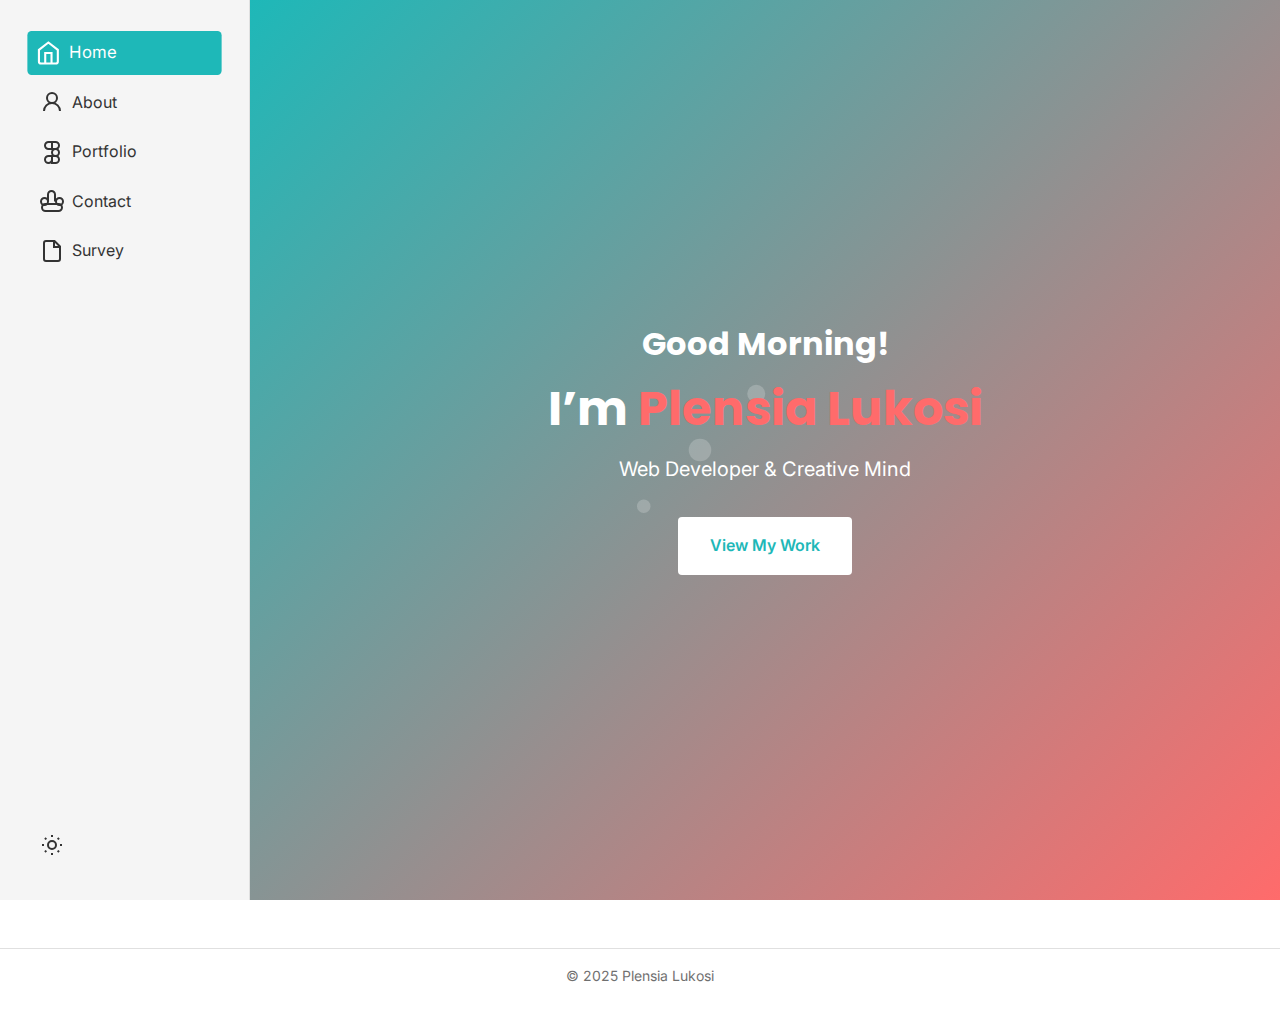
<file: index.html>
<!DOCTYPE html>
<html lang="en">
<head>
    <meta charset="UTF-8">
    <meta name="viewport" content="width=device-width, initial-scale=1.0">
    <meta name="description" content="Portfolio website for Plensia Lukosi, Web Developer & Creative Mind">
    <meta name="keywords" content="web developer, portfolio, Plensia Lukosi, frontend, backend">
    <meta name="author" content="Plensia Lukosi">
    <meta name="robots" content="index, follow">
    <meta property="og:title" content="Plensia Lukosi | Web Developer">
    <meta property="og:description" content="Portfolio website for Plensia Lukosi, Web Developer & Creative Mind">
    <meta property="og:image" content="images/og-image.jpg">
    <meta property="og:url" content="https://www.plensialukosi.com">
    <meta property="og:type" content="website">
    <title>Plensia Lukosi | Web Developer</title>
    <link rel="stylesheet" href="css_/style.css">
    <link rel="stylesheet" href="css_/print.css" media="print">
    <link rel="preconnect" href="https://fonts.googleapis.com">
    <link rel="preconnect" href="https://fonts.gstatic.com" crossorigin>
    <link href="https://fonts.googleapis.com/css2?family=Inter:wght@400;500;600&family=Poppins:wght@500;700&display=swap" rel="stylesheet">
    <link rel="icon" href="images/favicon.ico" type="image/x-icon">
</head>
<body>
    <nav class="vertical-nav">
        <ul>
            <li><a href="index.html" class="active" aria-label="Home"><svg class="icon" viewBox="0 0 24 24"><path d="m3 9 9-7 9 7v11a2 2 0 0 1-2 2H5a2 2 0 0 1-2-2z"></path><polyline points="9 22 9 12 15 12 15 22"></polyline></svg><span>Home</span></a></li>
            <li><a href="about.html" aria-label="About Me"><svg class="icon" viewBox="0 0 24 24"><circle cx="12" cy="8" r="5"></circle><path d="M20 21a8 8 0 1 0-16 0"></path></svg><span>About</span></a></li>
            <li><a href="portfolio.html" aria-label="Portfolio"><svg class="icon" viewBox="0 0 24 24"><path d="M5 5.5A3.5 3.5 0 0 1 8.5 2H12v7H8.5A3.5 3.5 0 0 1 5 5.5z"></path><path d="M12 2h3.5a3.5 3.5 0 1 1 0 7H12V2z"></path><path d="M12 12.5a3.5 3.5 0 1 1 7 0 3.5 3.5 0 1 1-7 0z"></path><path d="M5 19.5A3.5 3.5 0 0 1 8.5 16H12v3.5a3.5 3.5 0 1 1-7 0z"></path><path d="M12 16h3.5a3.5 3.5 0 1 1 0 7H12v-7z"></path></svg><span>Portfolio</span></a></li>
            <li><a href="contact.html" aria-label="Contact"><svg class="icon" viewBox="0 0 24 24"><path d="M22 17.5a3.5 3.5 0 0 1-3.5 3.5h-13a3.5 3.5 0 0 1 0-7h13a3.5 3.5 0 0 1 3.5 3.5Z"></path><path d="M15 11.5v-7a3.5 3.5 0 0 0-7 0v7"></path><path d="M8 11.5a3.5 3.5 0 0 1-7 0 3.5 3.5 0 0 1 7 0Z"></path><path d="M23 11.5a3.5 3.5 0 0 1-7 0 3.5 3.5 0 0 1 7 0Z"></path></svg><span>Contact</span></a></li>
            <li><a href="survey.html" aria-label="Survey"><svg class="icon" viewBox="0 0 24 24"><path d="M14.5 2H6a2 2 0 0 0-2 2v16a2 2 0 0 0 2 2h12a2 2 0 0 0 2-2V7.5L14.5 2z"></path><path d="M14 2v6h6"></path></svg><span>Survey</span></a></li>
        </ul>
        <div class="theme-toggle">
            <button id="theme-toggle-btn" aria-label="Toggle dark/light theme">
                <svg class="icon sun" viewBox="0 0 24 24"><circle cx="12" cy="12" r="4"></circle><path d="M12 2v2"></path><path d="M12 20v2"></path><path d="m4.93 4.93 1.41 1.41"></path><path d="m17.66 17.66 1.41 1.41"></path><path d="M2 12h2"></path><path d="M20 12h2"></path><path d="m6.34 17.66-1.41 1.41"></path><path d="m19.07 4.93-1.41 1.41"></path></svg>
                <svg class="icon moon" viewBox="0 0 24 24"><path d="M12 3a6 6 0 0 0 9 9 9 9 0 1 1-9-9Z"></path></svg>
            </button>
        </div>
    </nav>
    <main class="home-page animate-bounce">
        <div class="hero-container">
            <h2 id="greeting" aria-live="polite">Hello</h2>
            <h1>I’m <span class="accent">Plensia Lukosi</span></h1>
            <p class="subtitle">Web Developer & Creative Mind</p>
            <a href="portfolio.html" class="cta-button pulse">View My Work</a>
        </div>
        <div class="particles"></div>
    </main>
    <footer>
        <p>© 2025 Plensia Lukosi</p>
    </footer>
    <script src="js/main.js"></script>
</body>
</html>
</file>
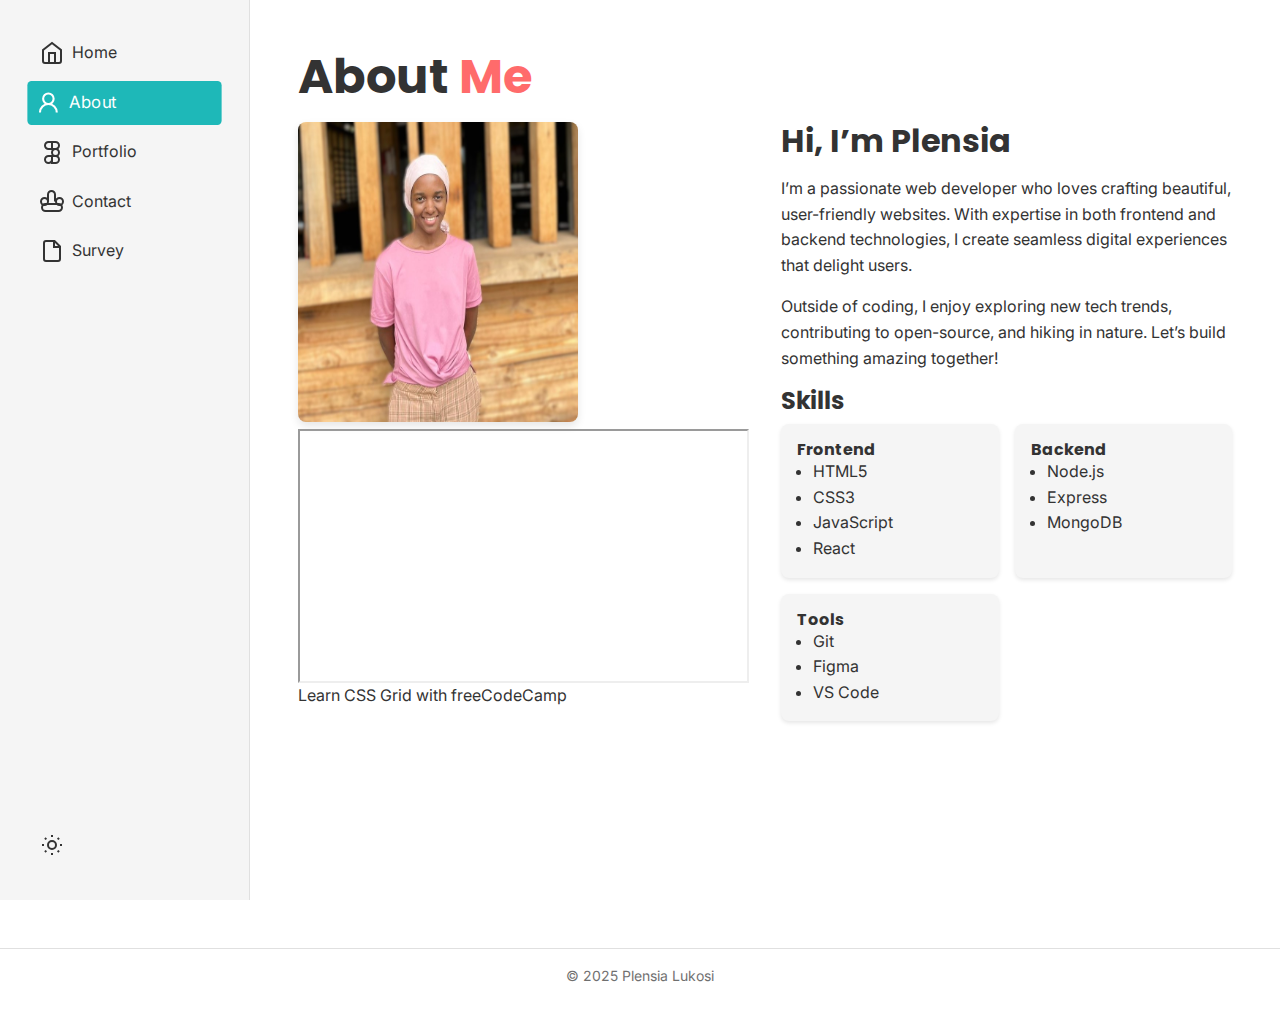
<file: about.html>
<!DOCTYPE html>
<html lang="en">
  <head>
    <meta charset="UTF-8" />
    <meta name="viewport" content="width=device-width, initial-scale=1.0" />
    <meta
      name="description"
      content="About Plensia Lukosi - Web Developer & Creative Mind"
    />
    <meta name="keywords" content="web developer, about, skills, experience" />
    <meta name="author" content="Plensia Lukosi" />
    <title>About Me | Plensia Lukosi</title>
    <link rel="stylesheet" href="css_/style.css" />
    <link rel="stylesheet" href="css_/print.css" media="print" />
    <link rel="preconnect" href="https://fonts.googleapis.com" />
    <link rel="preconnect" href="https://fonts.gstatic.com" crossorigin />
    <link
      href="https://fonts.googleapis.com/css2?family=Inter:wght@400;500;600&family=Poppins:wght@500;700&display=swap"
      rel="stylesheet"
    />
    <link rel="icon" href="images/favicon.ico" type="image/x-icon" />
  </head>
  <body>
    <nav class="vertical-nav">
      <ul>
        <li>
          <a href="index.html" aria-label="Home"
            ><svg class="icon" viewBox="0 0 24 24">
              <path d="m3 9 9-7 9 7v11a2 2 0 0 1-2 2H5a2 2 0 0 1-2-2z"></path>
              <polyline points="9 22 9 12 15 12 15 22"></polyline></svg
            ><span>Home</span></a
          >
        </li>
        <li>
          <a href="about.html" class="active" aria-label="About Me"
            ><svg class="icon" viewBox="0 0 24 24">
              <circle cx="12" cy="8" r="5"></circle>
              <path d="M20 21a8 8 0 1 0-16 0"></path></svg
            ><span>About</span></a
          >
        </li>
        <li>
          <a href="portfolio.html" aria-label="Portfolio"
            ><svg class="icon" viewBox="0 0 24 24">
              <path
                d="M5 5.5A3.5 3.5 0 0 1 8.5 2H12v7H8.5A3.5 3.5 0 0 1 5 5.5z"
              ></path>
              <path d="M12 2h3.5a3.5 3.5 0 1 1 0 7H12V2z"></path>
              <path d="M12 12.5a3.5 3.5 0 1 1 7 0 3.5 3.5 0 1 1-7 0z"></path>
              <path
                d="M5 19.5A3.5 3.5 0 0 1 8.5 16H12v3.5a3.5 3.5 0 1 1-7 0z"
              ></path>
              <path d="M12 16h3.5a3.5 3.5 0 1 1 0 7H12v-7z"></path></svg
            ><span>Portfolio</span></a
          >
        </li>
        <li>
          <a href="contact.html" aria-label="Contact"
            ><svg class="icon" viewBox="0 0 24 24">
              <path
                d="M22 17.5a3.5 3.5 0 0 1-3.5 3.5h-13a3.5 3.5 0 0 1 0-7h13a3.5 3.5 0 0 1 3.5 3.5Z"
              ></path>
              <path d="M15 11.5v-7a3.5 3.5 0 0 0-7 0v7"></path>
              <path d="M8 11.5a3.5 3.5 0 0 1-7 0 3.5 3.5 0 0 1 7 0Z"></path>
              <path
                d="M23 11.5a3.5 3.5 0 0 1-7 0 3.5 3.5 0 0 1 7 0Z"
              ></path></svg
            ><span>Contact</span></a
          >
        </li>
        <li>
          <a href="survey.html" aria-label="Survey"
            ><svg class="icon" viewBox="0 0 24 24">
              <path
                d="M14.5 2H6a2 2 0 0 0-2 2v16a2 2 0 0 0 2 2h12a2 2 0 0 0 2-2V7.5L14.5 2z"
              ></path>
              <path d="M14 2v6h6"></path></svg
            ><span>Survey</span></a
          >
        </li>
      </ul>
      <div class="theme-toggle">
        <button id="theme-toggle-btn" aria-label="Toggle dark/light theme">
          <svg class="icon sun" viewBox="0 0 24 24">
            <circle cx="12" cy="12" r="4"></circle>
            <path d="M12 2v2"></path>
            <path d="M12 20v2"></path>
            <path d="m4.93 4.93 1.41 1.41"></path>
            <path d="m17.66 17.66 1.41 1.41"></path>
            <path d="M2 12h2"></path>
            <path d="M20 12h2"></path>
            <path d="m6.34 17.66-1.41 1.41"></path>
            <path d="m19.07 4.93-1.41 1.41"></path>
          </svg>
          <svg class="icon moon" viewBox="0 0 24 24">
            <path d="M12 3a6 6 0 0 0 9 9 9 9 0 1 1-9-9Z"></path>
          </svg>
        </button>
      </div>
    </nav>
    <main class="about-page animate-bounce">
      <header>
        <h1>About <span class="accent">Me</span></h1>
      </header>
      <div class="about-content">
        <section class="about-image">
          <img
            src="images/me.jpg"
            alt="Plensia Lukosi smiling"
            width="280"
            height="300"
          />
          <figure>
            <div class="video-container">
              <iframe
                src="https://www.youtube.com/embed/yfoY53QXEnI"
                title="CSS Grid Tutorial by freeCodeCamp"
                allowfullscreen
                loading="lazy"
              ></iframe>
            </div>
            <figcaption>Learn CSS Grid with freeCodeCamp</figcaption>
          </figure>
        </section>
        <section class="about-text">
          <h2>Hi, I’m Plensia</h2>
          <p>
            I’m a passionate web developer who loves crafting beautiful,
            user-friendly websites. With expertise in both frontend and backend
            technologies, I create seamless digital experiences that delight
            users.
          </p>
          <p>
            Outside of coding, I enjoy exploring new tech trends, contributing
            to open-source, and hiking in nature. Let’s build something amazing
            together!
          </p>
          <h3>Skills</h3>
          <div class="skills-grid">
            <article class="skill-card">
              <h4>Frontend</h4>
              <ul>
                <li>HTML5</li>
                <li>CSS3</li>
                <li>JavaScript</li>
                <li>React</li>
              </ul>
            </article>
            <article class="skill-card">
              <h4>Backend</h4>
              <ul>
                <li>Node.js</li>
                <li>Express</li>
                <li>MongoDB</li>
              </ul>
            </article>
            <article class="skill-card">
              <h4>Tools</h4>
              <ul>
                <li>Git</li>
                <li>Figma</li>
                <li>VS Code</li>
              </ul>
            </article>
          </div>
        </section>
      </div>
    </main>
    <footer>
      <p>© 2025 Plensia Lukosi</p>
    </footer>
    <script src="js/main.js"></script>
  </body>
</html>
</file>
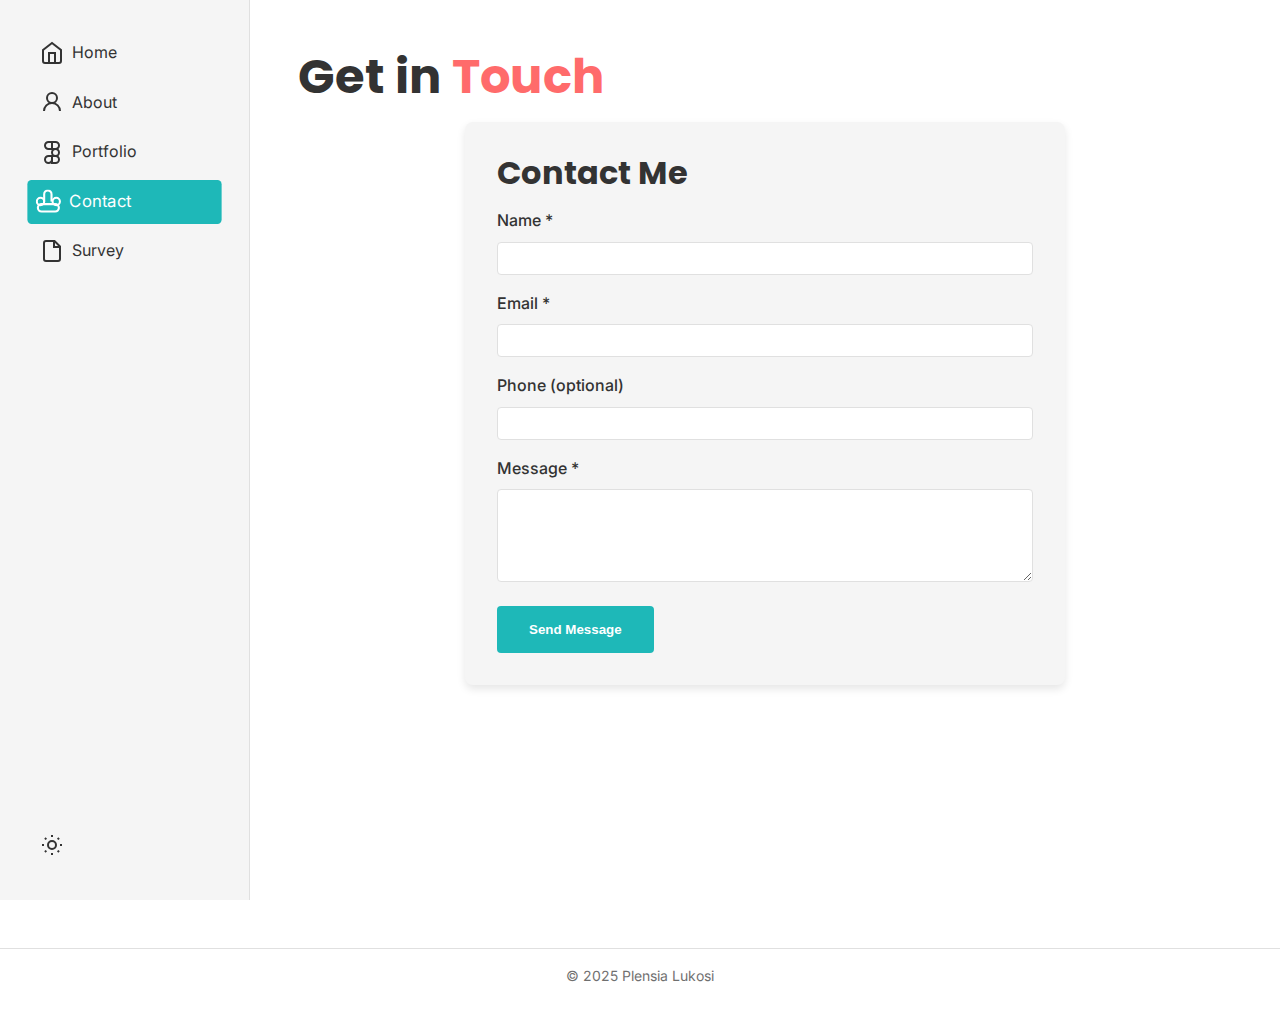
<file: contact.html>
<!DOCTYPE html>
<html lang="en">
<head>
    <meta charset="UTF-8">
    <meta name="viewport" content="width=device-width, initial-scale=1.0">
    <meta name="description" content="Contact Plensia Lukosi - Web Developer">
    <meta name="keywords" content="contact, web developer, hire">
    <meta name="author" content="Plensia Lukosi">
    <title>Contact | Plensia Lukosi</title>
    <link rel="stylesheet" href="css_/style.css">
    <link rel="stylesheet" href="css_/print.css" media="print">
    <link rel="preconnect" href="https://fonts.googleapis.com">
    <link rel="preconnect" href="https://fonts.gstatic.com" crossorigin>
    <link href="https://fonts.googleapis.com/css2?family=Inter:wght@400;500;600&family=Poppins:wght@500;700&display=swap" rel="stylesheet">
    <link rel="icon" href="images/favicon.ico" type="image/x-icon">
</head>
<body>
    <nav class="vertical-nav">
        <ul>
            <li><a href="index.html" aria-label="Home"><svg class="icon" viewBox="0 0 24 24"><path d="m3 9 9-7 9 7v11a2 2 0 0 1-2 2H5a2 2 0 0 1-2-2z"></path><polyline points="9 22 9 12 15 12 15 22"></polyline></svg><span>Home</span></a></li>
            <li><a href="about.html" aria-label="About Me"><svg class="icon" viewBox="0 0 24 24"><circle cx="12" cy="8" r="5"></circle><path d="M20 21a8 8 0 1 0-16 0"></path></svg><span>About</span></a></li>
            <li><a href="portfolio.html" aria-label="Portfolio"><svg class="icon" viewBox="0 0 24 24"><path d="M5 5.5A3.5 3.5 0 0 1 8.5 2H12v7H8.5A3.5 3.5 0 0 1 5 5.5z"></path><path d="M12 2h3.5a3.5 3.5 0 1 1 0 7H12V2z"></path><path d="M12 12.5a3.5 3.5 0 1 1 7 0 3.5 3.5 0 1 1-7 0z"></path><path d="M5 19.5A3.5 3.5 0 0 1 8.5 16H12v3.5a3.5 3.5 0 1 1-7 0z"></path><path d="M12 16h3.5a3.5 3.5 0 1 1 0 7H12v-7z"></path></svg><span>Portfolio</span></a></li>
            <li><a href="contact.html" class="active" aria-label="Contact"><svg class="icon" viewBox="0 0 24 24"><path d="M22 17.5a3.5 3.5 0 0 1-3.5 3.5h-13a3.5 3.5 0 0 1 0-7h13a3.5 3.5 0 0 1 3.5 3.5Z"></path><path d="M15 11.5v-7a3.5 3.5 0 0 0-7 0v7"></path><path d="M8 11.5a3.5 3.5 0 0 1-7 0 3.5 3.5 0 0 1 7 0Z"></path><path d="M23 11.5a3.5 3.5 0 0 1-7 0 3.5 3.5 0 0 1 7 0Z"></path></svg><span>Contact</span></a></li>
            <li><a href="survey.html" aria-label="Survey"><svg class="icon" viewBox="0 0 24 24"><path d="M14.5 2H6a2 2 0 0 0-2 2v16a2 2 0 0 0 2 2h12a2 2 0 0 0 2-2V7.5L14.5 2z"></path><path d="M14 2v6h6"></path></svg><span>Survey</span></a></li>
        </ul>
        <div class="theme-toggle">
            <button id="theme-toggle-btn" aria-label="Toggle dark/light theme">
                <svg class="icon sun" viewBox="0 0 24 24"><circle cx="12" cy="12" r="4"></circle><path d="M12 2v2"></path><path d="M12 20v2"></path><path d="m4.93 4.93 1.41 1.41"></path><path d="m17.66 17.66 1.41 1.41"></path><path d="M2 12h2"></path><path d="M20 12h2"></path><path d="m6.34 17.66-1.41 1.41"></path><path d="m19.07 4.93-1.41 1.41"></path></svg>
                <svg class="icon moon" viewBox="0 0 24 24"><path d="M12 3a6 6 0 0 0 9 9 9 9 0 1 1-9-9Z"></path></svg>
            </button>
        </div>
    </nav>
    <main class="contact-page animate-bounce">
        <header>
            <h1>Get in <span class="accent">Touch</span></h1>
        </header>
        <section class="contact-form">
            <div class="form-card">
                <h2>Contact Me</h2>
                <div id="form-success" class="alert success hidden">
                    <svg viewBox="0 0 24 24"><path d="M22 11.08V12a10 10 0 1 1-5.93-9.14"></path><polyline points="22 4 12 14.01 9 11.01"></polyline></svg>
                    <p>Message sent! I’ll reply soon.</p>
                </div>
                <form id="contact-form" novalidate>
                    <div class="form-group">
                        <label for="name">Name <span class="required">*</span></label>
                        <input type="text" id="name" name="name" required aria-describedby="name-error">
                        <span class="error-message" id="name-error"></span>
                    </div>
                    <div class="form-group">
                        <label for="email">Email <span class="required">*</span></label>
                        <input type="email" id="email" name="email" required aria-describedby="email-error">
                        <span class="error-message" id="email-error"></span>
                    </div>
                    <div class="form-group">
                        <label for="phone">Phone (optional)</label>
                        <input type="tel" id="phone" name="phone" aria-describedby="phone-error">
                        <span class="error-message" id="phone-error"></span>
                    </div>
                    <div class="form-group">
                        <label for="message">Message <span class="required">*</span></label>
                        <textarea id="message" name="message" rows="5" required aria-describedby="message-error"></textarea>
                        <span class="error-message" id="message-error"></span>
                    </div>
                    <button type="submit" class="submit-button pulse">Send Message</button>
                </form>
            </div>
        </section>
    </main>
    <footer>
        <p>© 2025 Plensia Lukosi</p>
    </footer>
    <script src="js/main.js"></script>
    <script src="js/form-validation.js"></script>
</body>
</html>
</file>
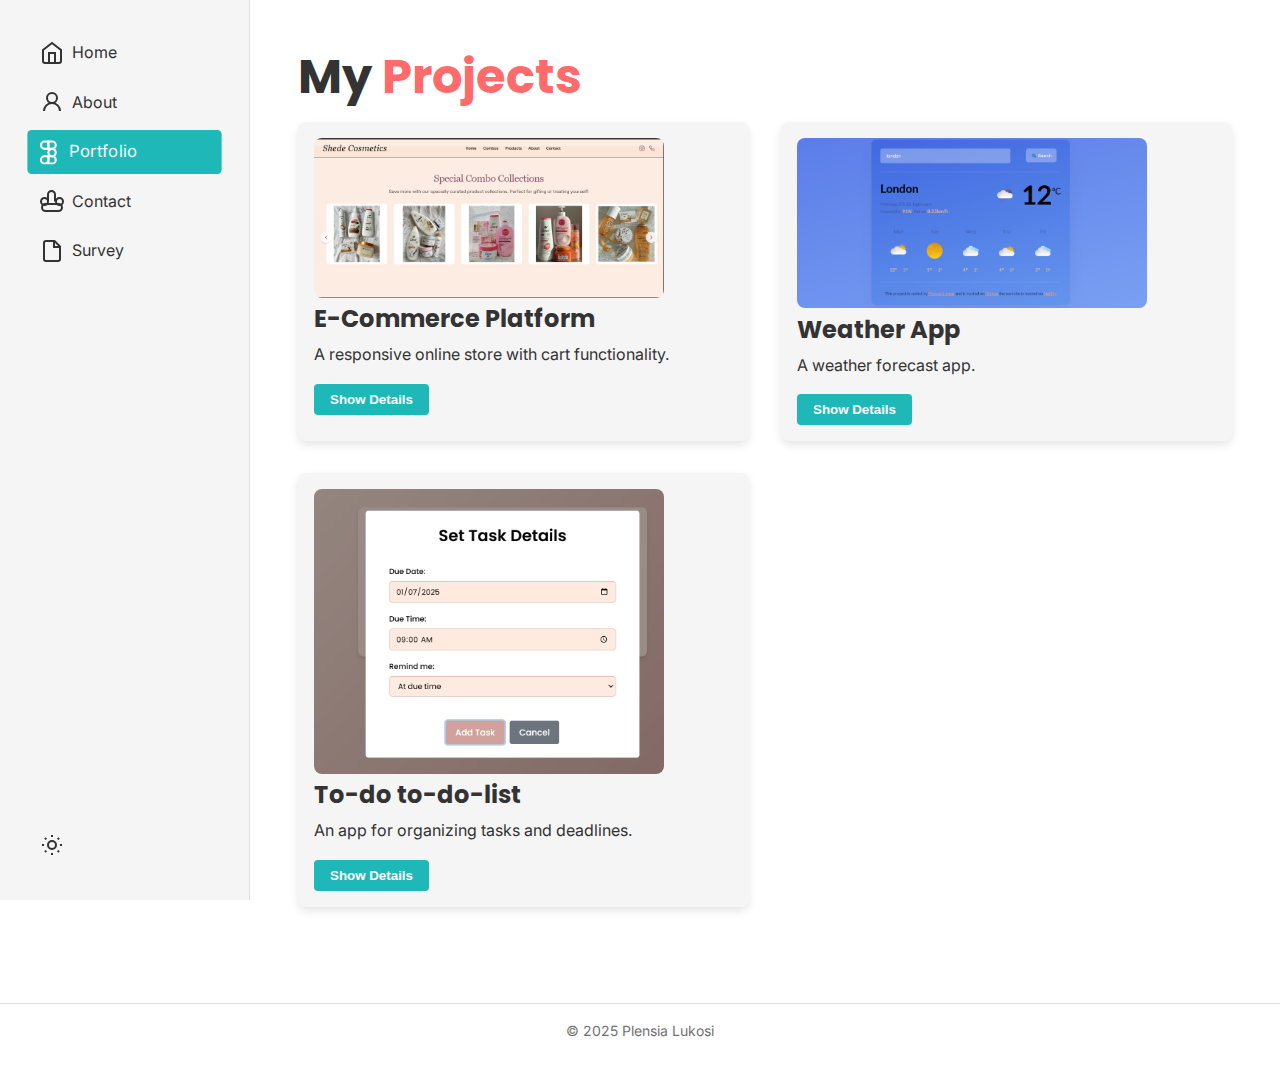
<file: portfolio.html>
<!DOCTYPE html>
<html lang="en">
  <head>
    <meta charset="UTF-8" />
    <meta name="viewport" content="width=device-width, initial-scale=1.0" />
    <meta
      name="description"
      content="Portfolio of projects by Plensia Lukosi - Web Developer"
    />
    <meta name="keywords" content="web development, portfolio, projects" />
    <meta name="author" content="Plensia Lukosi" />
    <title>Portfolio | Plensia Lukosi</title>
    <link rel="stylesheet" href="css_/style.css" />
    <link rel="stylesheet" href="css_/print.css" media="print" />
    <link rel="preconnect" href="https://fonts.googleapis.com" />
    <link rel="preconnect" href="https://fonts.gstatic.com" crossorigin />
    <link
      href="https://fonts.googleapis.com/css2?family=Inter:wght@400;500;600&family=Poppins:wght@500;700&display=swap"
      rel="stylesheet"
    />
    <link rel="icon" href="images/favicon.ico" type="image/x-icon" />
  </head>
  <body>
    <nav class="vertical-nav">
      <ul>
        <li>
          <a href="index.html" aria-label="Home"
            ><svg class="icon" viewBox="0 0 24 24">
              <path d="m3 9 9-7 9 7v11a2 2 0 0 1-2 2H5a2 2 0 0 1-2-2z"></path>
              <polyline points="9 22 9 12 15 12 15 22"></polyline></svg
            ><span>Home</span></a
          >
        </li>
        <li>
          <a href="about.html" aria-label="About Me"
            ><svg class="icon" viewBox="0 0 24 24">
              <circle cx="12" cy="8" r="5"></circle>
              <path d="M20 21a8 8 0 1 0-16 0"></path></svg
            ><span>About</span></a
          >
        </li>
        <li>
          <a href="portfolio.html" class="active" aria-label="Portfolio"
            ><svg class="icon" viewBox="0 0 24 24">
              <path
                d="M5 5.5A3.5 3.5 0 0 1 8.5 2H12v7H8.5A3.5 3.5 0 0 1 5 5.5z"
              ></path>
              <path d="M12 2h3.5a3.5 3.5 0 1 1 0 7H12V2z"></path>
              <path d="M12 12.5a3.5 3.5 0 1 1 7 0 3.5 3.5 0 1 1-7 0z"></path>
              <path
                d="M5 19.5A3.5 3.5 0 0 1 8.5 16H12v3.5a3.5 3.5 0 1 1-7 0z"
              ></path>
              <path d="M12 16h3.5a3.5 3.5 0 1 1 0 7H12v-7z"></path></svg
            ><span>Portfolio</span></a
          >
        </li>
        <li>
          <a href="contact.html" aria-label="Contact"
            ><svg class="icon" viewBox="0 0 24 24">
              <path
                d="M22 17.5a3.5 3.5 0 0 1-3.5 3.5h-13a3.5 3.5 0 0 1 0-7h13a3.5 3.5 0 0 1 3.5 3.5Z"
              ></path>
              <path d="M15 11.5v-7a3.5 3.5 0 0 0-7 0v7"></path>
              <path d="M8 11.5a3.5 3.5 0 0 1-7 0 3.5 3.5 0 0 1 7 0Z"></path>
              <path
                d="M23 11.5a3.5 3.5 0 0 1-7 0 3.5 3.5 0 0 1 7 0Z"
              ></path></svg
            ><span>Contact</span></a
          >
        </li>
        <li>
          <a href="survey.html" aria-label="Survey"
            ><svg class="icon" viewBox="0 0 24 24">
              <path
                d="M14.5 2H6a2 2 0 0 0-2 2v16a2 2 0 0 0 2 2h12a2 2 0 0 0 2-2V7.5L14.5 2z"
              ></path>
              <path d="M14 2v6h6"></path></svg
            ><span>Survey</span></a
          >
        </li>
      </ul>
      <div class="theme-toggle">
        <button id="theme-toggle-btn" aria-label="Toggle dark/light theme">
          <svg class="icon sun" viewBox="0 0 24 24">
            <circle cx="12" cy="12" r="4"></circle>
            <path d="M12 2v2"></path>
            <path d="M12 20v2"></path>
            <path d="m4.93 4.93 1.41 1.41"></path>
            <path d="m17.66 17.66 1.41 1.41"></path>
            <path d="M2 12h2"></path>
            <path d="M20 12h2"></path>
            <path d="m6.34 17.66-1.41 1.41"></path>
            <path d="m19.07 4.93-1.41 1.41"></path>
          </svg>
          <svg class="icon moon" viewBox="0 0 24 24">
            <path d="M12 3a6 6 0 0 0 9 9 9 9 0 1 1-9-9Z"></path>
          </svg>
        </button>
      </div>
    </nav>
    <main class="portfolio-page animate-bounce">
      <header>
        <h1>My <span class="accent">Projects</span></h1>
      </header>
      <section class="projects-grid">
        <article class="project-card">
          <div class="project-image">
            <img
              src="images/e-commerce.png"
              alt="E-Commerce Platform screenshot"
              width="500"
              height="300"
              usemap="#project1-map"
            />
            <map name="project1-map">
              <area
                shape="rect"
                coords="50,50,450,250"
                href="https://example.com/ecommerce"
                alt="Visit E-Commerce Platform"
                target="_blank"
                rel="noopener noreferrer"
              />
            </map>
          </div>
          <h3>E-Commerce Platform</h3>
          <p>A responsive online store with cart functionality.</p>
          <button
            class="toggle-details pulse"
            data-project="1"
            aria-expanded="false"
            aria-controls="project-details-1"
          >
            Show Details
          </button>
          <div
            class="project-details"
            id="project-details-1"
            aria-hidden="true"
            style="display: none"
          >
            <p>
              Built with React, Node.js, and WHatsapp for payments. Features
              include add to cart, product filtering, and a responsive
              design.
            </p>
            <a
              href="https://example.com/ecommerce"
              target="_blank"
              rel="noopener noreferrer"
              >Live Demo</a
            >
          </div>
        </article>
        <article class="project-card">
          <div class="project-image">
            <img
              src="images/weather app.png"
              alt="Weaher app screenshott"
              width="500"
              height="300"
              usemap="#project2-map"
            />
            <map name="project2-map">
              <area
                shape="rect"
                coords="50,50,450,250"
                href="https://example.com/portfolio"
                alt="Visit Weather Website"
                target="_blank"
                rel="noopener noreferrer"
              />
            </map>
          </div>
          <h3>Weather App</h3>
          <p>A weather forecast app.</p>
          <button
            class="toggle-details pulse"
            data-project="2"
            aria-expanded="false"
            aria-controls="project-details-2"
          >
            Show Details
          </button>
          <div
            class="project-details"
            id="project-details-2"
            aria-hidden="true"
            style="display: none"
          >
            <p>
              Developed with HTML, CSS, and JavaScript. Includes a dark/light
              mode toggle, form validation, and responsive design.
            </p>
            <a
              href="https://example.com/weather"
              target="_blank"
              rel="noopener noreferrer"
              >Live Demo</a
            >
          </div>
        </article>
        <article class="project-card">
          <div class="project-image">
            <img
              src="images/to-do-list.png"
              alt="To-do list screenshot"
              width="500"
              height="300"
              usemap="#project3-map"
            />
            <map name="project3-map">
              <area
                shape="rect"
                coords="50,50,450,250"
                href="#"
                alt="Visit to-do list"
                target="_blank"
                rel="noopener noreferrer"
              />
            </map>
          </div>
          <h3>To-do to-do-list</h3>
          <p>An app for organizing tasks and deadlines.</p>
          <button
            class="toggle-details pulse"
            data-project="3"
            aria-expanded="false"
            aria-controls="project DETAILS-3"
          >
            Show Details
          </button>
          <div
            class="project-details"
            id="project-details-3"
            aria-hidden="true"
            style="display: none"
          >
            <p>
              Built with Vue.js and Firebase. Features task categorization, due
              date reminders, and real-time updates.
            </p>
            <a
              href="#"
              target="_blank"
              rel="noopener noreferrer"
              >Live Demo</a
            >
          </div>
        </article>
      </section>
    </main>
    <footer>
      <p>© 2025 Plensia Lukosi</p>
    </footer>
    <script src="js/main.js"></script>
    <script src="js/portfolio.js"></script>
  </body>
</html>
</file>
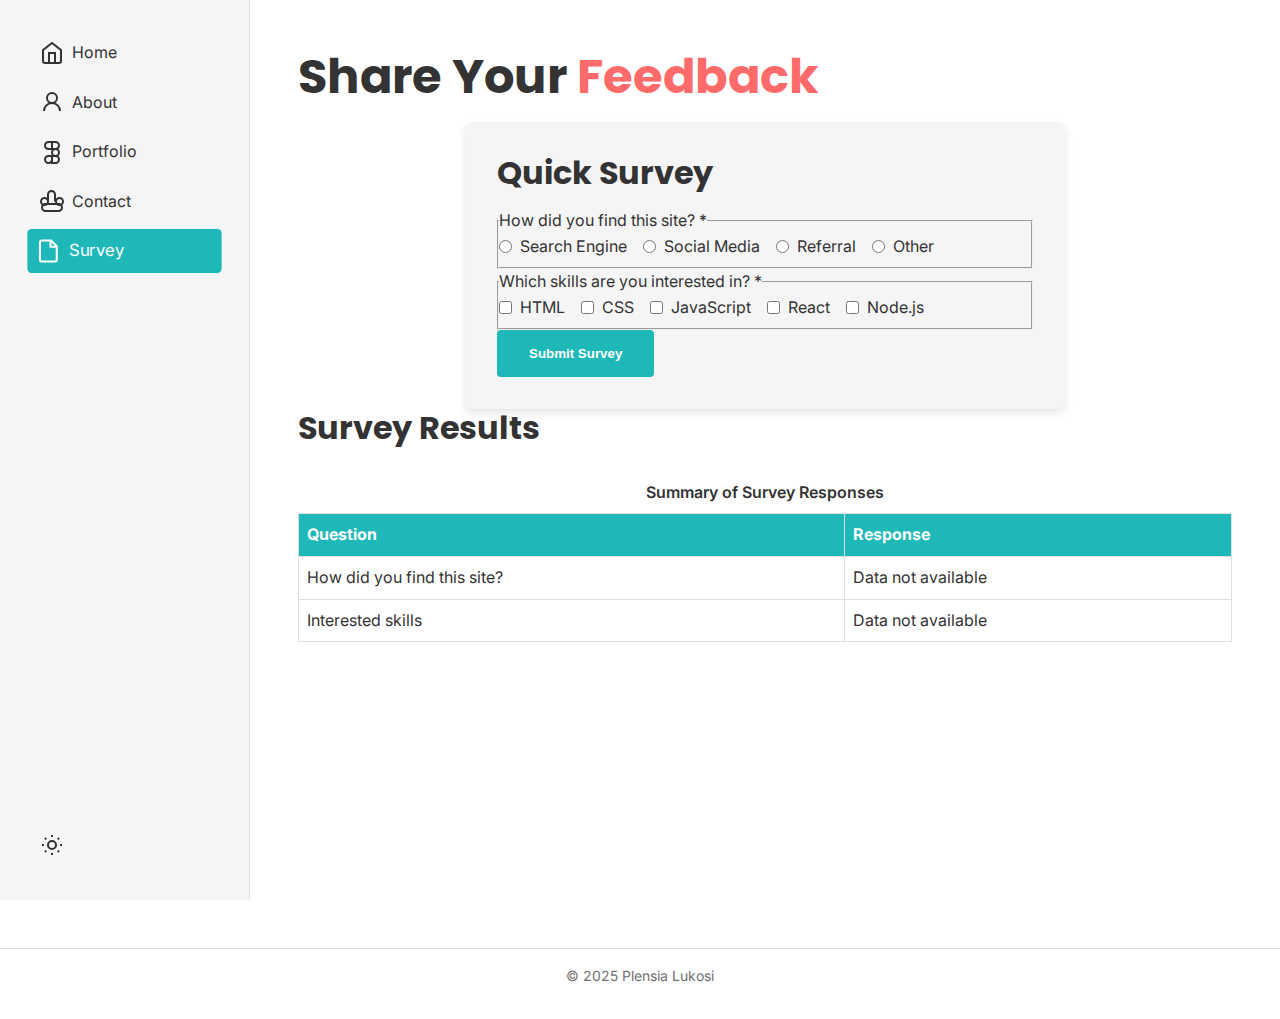
<file: survey.html>
<!DOCTYPE html>
<html lang="en">
<head>
    <meta charset="UTF-8">
    <meta name="viewport" content="width=device-width, initial-scale=1.0">
    <meta name="description" content="Complete a quick survey for Plensia Lukosi">
    <meta name="keywords" content="survey, feedback, web development">
    <meta name="author" content="Plensia Lukosi">
    <title>Survey | Plensia Lukosi</title>
    <link rel="stylesheet" href="css_/style.css">
    <link rel="stylesheet" href="css_/print.css" media="print">
    <link rel="preconnect" href="https://fonts.googleapis.com">
    <link rel="preconnect" href="https://fonts.gstatic.com" crossorigin>
    <link href="https://fonts.googleapis.com/css2?family=Inter:wght@400;500;600&family=Poppins:wght@500;700&display=swap" rel="stylesheet">
    <link rel="icon" href="images/favicon.ico" type="image/x-icon">
</head>
<body>
    <nav class="vertical-nav">
        <ul>
            <li><a href="index.html" aria-label="Home"><svg class="icon" viewBox="0 0 24 24"><path d="m3 9 9-7 9 7v11a2 2 0 0 1-2 2H5a2 2 0 0 1-2-2z"></path><polyline points="9 22 9 12 15 12 15 22"></polyline></svg><span>Home</span></a></li>
            <li><a href="about.html" aria-label="About Me"><svg class="icon" viewBox="0 0 24 24"><circle cx="12" cy="8" r="5"></circle><path d="M20 21a8 8 0 1 0-16 0"></path></svg><span>About</span></a></li>
            <li><a href="portfolio.html" aria-label="Portfolio"><svg class="icon" viewBox="0 0 24 24"><path d="M5 5.5A3.5 3.5 0 0 1 8.5 2H12v7H8.5A3.5 3.5 0 0 1 5 5.5z"></path><path d="M12 2h3.5a3.5 3.5 0 1 1 0 7H12V2z"></path><path d="M12 12.5a3.5 3.5 0 1 1 7 0 3.5 3.5 0 1 1-7 0z"></path><path d="M5 19.5A3.5 3.5 0 0 1 8.5 16H12v3.5a3.5 3.5 0 1 1-7 0z"></path><path d="M12 16h3.5a3.5 3.5 0 1 1 0 7H12v-7z"></path></svg><span>Portfolio</span></a></li>
            <li><a href="contact.html" aria-label="Contact"><svg class="icon" viewBox="0 0 24 24"><path d="M22 17.5a3.5 3.5 0 0 1-3.5 3.5h-13a3.5 3.5 0 0 1 0-7h13a3.5 3.5 0 0 1 3.5 3.5Z"></path><path d="M15 11.5v-7a3.5 3.5 0 0 0-7 0v7"></path><path d="M8 11.5a3.5 3.5 0 0 1-7 0 3.5 3.5 0 0 1 7 0Z"></path><path d="M23 11.5a3.5 3.5 0 0 1-7 0 3.5 3.5 0 0 1 7 0Z"></path></svg><span>Contact</span></a></li>
            <li><a href="survey.html" class="active" aria-label="Survey"><svg class="icon" viewBox="0 0 24 24"><path d="M14.5 2H6a2 2 0 0 0-2 2v16a2 2 0 0 0 2 2h12a2 2 0 0 0 2-2V7.5L14.5 2z"></path><path d="M14 2v6h6"></path></svg><span>Survey</span></a></li>
        </ul>
        <div class="theme-toggle">
            <button id="theme-toggle-btn" aria-label="Toggle dark/light theme">
                <svg class="icon sun" viewBox="0 0 24 24"><circle cx="12" cy="12" r="4"></circle><path d="M12 2v2"></path><path d="M12 20v2"></path><path d="m4.93 4.93 1.41 1.41"></path><path d="m17.66 17.66 1.41 1.41"></path><path d="M2 12h2"></path><path d="M20 12h2"></path><path d="m6.34 17.66-1.41 1.41"></path><path d="m19.07 4.93-1.41 1.41"></path></svg>
                <svg class="icon moon" viewBox="0 0 24 24"><path d="M12 3a6 6 0 0 0 9 9 9 9 0 1 1-9-9Z"></path></svg>
            </button>
        </div>
    </nav>
    <main class="survey-page animate-bounce">
        <header>
            <h1>Share Your <span class="accent">Feedback</span></h1>
        </header>
        <section class="survey-form">
            <div class="form-card">
                <h2>Quick Survey</h2>
                <div id="survey-success" class="alert success hidden">
                    <svg viewBox="0 0 24 24"><path d="M22 11.08V12a10 10 0 1 1-5.93-9.14"></path><polyline points="22 4 12 14.01 9 11.01"></polyline></svg>
                    <p>Thank you for your feedback!</p>
                </div>
                <form id="survey-form" novalidate>
                    <fieldset>
                        <legend>How did you find this site? <span class="required">*</span></legend>
                        <div class="radio-group">
                            <label class="radio-item">
                                <input type="radio" name="foundThrough" value="search" required>
                                <span>Search Engine</span>
                            </label>
                            <label class="radio-item">
                                <input type="radio" name="foundThrough" value="social">
                                <span>Social Media</span>
                            </label>
                            <label class="radio-item">
                                <input type="radio" name="foundThrough" value="referral">
                                <span>Referral</span>
                            </label>
                            <label class="radio-item">
                                <input type="radio" name="foundThrough" value="other">
                                <span>Other</span>
                            </label>
                        </div>
                        <span class="error-message" id="foundThrough-error" aria-live="polite"></span>
                    </fieldset>
                    <fieldset>
                        <legend>Which skills are you interested in? <span class="required">*</span></legend>
                        <div class="checkbox-grid">
                            <label class="checkbox-item">
                                <input type="checkbox" name="interestedSkills" value="html">
                                <span>HTML</span>
                            </label>
                            <label class="checkbox-item">
                                <input type="checkbox" name="interestedSkills" value="css">
                                <span>CSS</span>
                            </label>
                            <label class="checkbox-item">
                                <input type="checkbox" name="interestedSkills" value="javascript">
                                <span>JavaScript</span>
                            </label>
                            <label class="checkbox-item">
                                <input type="checkbox" name="interestedSkills" value="react">
                                <span>React</span>
                            </label>
                            <label class="checkbox-item">
                                <input type="checkbox" name="interestedSkills" value="nodejs">
                                <span>Node.js</span>
                            </label>
                        </div>
                        <span class="error-message" id="interestedSkills-error" aria-live="polite"></span>
                    </fieldset>
                    <button type="submit" class="submit-button pulse">Submit Survey</button>
                </form>
            </div>
        </section>
        <section class="survey-results">
            <h2>Survey Results</h2>
            <table>
                <caption>Summary of Survey Responses</caption>
                <thead>
                    <tr>
                        <th scope="col">Question</th>
                        <th scope="col">Response</th>
                    </tr>
                </thead>
                <tbody>
                    <tr>
                        <td>How did you find this site?</td>
                        <td>Data not available</td>
                    </tr>
                    <tr>
                        <td>Interested skills</td>
                        <td>Data not available</td>
                    </tr>
                </tbody>
            </table>
        </section>
    </main>
    <footer>
        <p>© 2025 Plensia Lukosi</p>
    </footer>
    <script src="js/main.js"></script>
    <script src="js/survey.js"></script>
</body>
</html>
</file>
<file: css_/print.css>
@page {
    size: A4;
    margin: 1cm;
}

body {
    font-family: 'Inter', sans-serif;
    background: #FFFFFF;
    color: #000000;
    font-size: 12pt;
    line-height: 1.5;
}

.vertical-nav, .theme-toggle, .hamburger, .particles, .cta-button, button, .alert {
    display: none;
}

main {
    margin: 0;
    padding: 0;
}

header, section, .form-card, .project-card, .skill-card {
    margin-bottom: 1cm;
}

h1 { font-size: 24pt; }
h2 { font-size: 18pt; }
h3 { font-size: 14pt; }

img, iframe {
    display: none;
}

input, textarea {
    border: none;
    background: none;
    padding: 0.1cm;
    font-size: 12pt;
    color: #000000;
}

input::placeholder, textarea::placeholder {
    color: transparent;
}

form {
    border: 1px solid #000000;
    padding: 0.5cm;
}

.projects-grid, .skills-grid, .about-content {
    display: block;
}

.project-card, .skill-card {
    border: 1px solid #000000;
    padding: 0.5cm;
    margin-bottom: 0.5cm;
}

.project-details {
    display: block !important;
}

table {
    border-collapse: collapse;
    width: 100%;
}

th, td {
    border: 1px solid #000000;
    padding: 0.2cm;
}

footer {
    position: fixed;
    bottom: 0;
    width: 100%;
    text-align: center;
    font-size: 10pt;
}
</file>
<file: css_/style.css>
/* CSS Reset */
*,
*::before,
*::after {
  margin: 0;
  padding: 0;
  box-sizing: border-box;
}

:root {
  --color-bg: #ffffff;
  --color-text: #333333;
  --color-accent: #ff6b6b;
  --color-primary: #1eb8b8;
  --color-secondary: #f5f5f5;
  --color-border: #e0e0e0;
  --spacing-sm: 0.5rem;
  --spacing-md: 1rem;
  --spacing-lg: 2rem;
  --spacing-xl: 3rem;
  --font-heading: "Poppins", sans-serif;
  --font-body: "Inter", sans-serif;
}

body.dark-theme {
  --color-bg: #121212;
  --color-text: #e0e0e0;
  --color-secondary: #1e1e1e;
  --color-border: #444444;
}

body {
  font-family: var(--font-body);
  background: var(--color-bg);
  color: var(--color-text);
  line-height: 1.6;
  transition: background 0.3s, color 0.3s;
}

/* Typography */
h1,
h2,
h3,
h4 {
  font-family: var(--font-heading);
  line-height: 1.2;
}

h1 {
  font-size: 3rem;
  margin-bottom: var(--spacing-md);
}
h2 {
  font-size: 2rem;
  margin-bottom: var(--spacing-md);
}
h3 {
  font-size: 1.5rem;
  margin-bottom: var(--spacing-sm);
}
p {
  margin-bottom: var(--spacing-md);
}

.accent {
  color: var(--color-accent);
}

/* Navigation */
.vertical-nav {
  position: fixed;
  top: 0;
  left: 0;
  width: 250px;
  height: 100%;
  background: var(--color-secondary);
  padding: var(--spacing-lg);
  border-right: 1px solid var(--color-border);
  transition: transform 0.3s ease;
  z-index: 100;
}

.vertical-nav ul {
  list-style: none;
}

.vertical-nav a {
  display: flex;
  align-items: center;
  color: var(--color-text);
  text-decoration: none;
  padding: var(--spacing-sm);
  margin-bottom: var(--spacing-sm);
  border-radius: 4px;
  transition: background 0.2s, transform 0.2s;
}

.vertical-nav a:hover,
.vertical-nav a.active {
  background: var(--color-primary);
  color: #ffffff;
  transform: scale(1.05);
}

.vertical-nav .icon {
  width: 24px;
  height: 24px;
  margin-right: var(--spacing-sm);
  fill: none;
  stroke: currentColor;
  stroke-width: 2;
}

.theme-toggle {
  position: absolute;
  bottom: var(--spacing-lg);
  left: var(--spacing-lg);
}

#theme-toggle-btn {
  background: none;
  border: none;
  cursor: pointer;
  padding: var(--spacing-sm);
  border-radius: 50%;
  transition: background 0.2s;
}

#theme-toggle-btn:hover {
  background: var(--color-primary);
}

#theme-toggle-btn .icon {
  width: 24px;
  height: 24px;
  fill: none;
  stroke: var(--color-text);
}

body.dark-theme #theme-toggle-btn .sun,
#theme-toggle-btn .moon {
  display: none;
}

body.dark-theme #theme-toggle-btn .moon {
  display: block;
}

/* Main Content */
main {
  margin-left: 250px;
  padding: var(--spacing-xl);
  min-height: 100vh;
}

/* Hero Section */
.home-page {
  display: flex;
  align-items: center;
  justify-content: center;
  background: linear-gradient(
    135deg,
    var(--color-primary) 0%,
    var(--color-accent) 100%
  );
  position: relative;
  overflow: hidden;
}

.hero-container {
  text-align: center;
  color: #ffffff;
  z-index: 2;
}

.hero-container .subtitle {
  font-size: 1.25rem;
  margin-bottom: var(--spacing-lg);
}

.cta-button {
  display: inline-block;
  padding: var(--spacing-md) var(--spacing-lg);
  background: #ffffff;
  color: var(--color-primary);
  text-decoration: none;
  border-radius: 4px;
  font-weight: 600;
  transition: transform 0.2s, box-shadow 0.2s;
}

.cta-button:hover {
  transform: translateY(-2px);
  box-shadow: 0 4px 8px rgba(0, 0, 0, 0.2);
}

/* Particle Animation */
.particles {
  position: absolute;
  top: 0;
  left: 0;
  width: 100%;
  height: 100%;
  background: url('data:image/svg+xml,%3Csvg xmlns="http://www.w3.org/2000/svg" viewBox="0 0 800 800"%3E%3Ccircle fill="rgba(255,255,255,0.2)" cx="400" cy="400" r="10"/%3E%3Ccircle fill="rgba(255,255,255,0.2)" cx="450" cy="350" r="8"/%3E%3Ccircle fill="rgba(255,255,255,0.2)" cx="350" cy="450" r="6"/%3E%3C/svg%3E')
    repeat;
  animation: particles 20s linear infinite;
}

@keyframes particles {
  0% {
    transform: translateY(0);
  }
  100% {
    transform: translateY(-100%);
  }
}

/* About Page */
.about-content {
  display: grid;
  grid-template-columns: 1fr 1fr;
  gap: var(--spacing-lg);
}

.about-image img {
  border-radius: 8px;
  box-shadow: 0 4px 8px rgba(0, 0, 0, 0.1);
}

.video-container {
  position: relative;
  padding-bottom: 56.25%;
  height: 0;
  overflow: hidden;
}

.video-container iframe {
  position: absolute;
  top: 0;
  left: 0;
  width: 100%;
  height: 100%;
}

.skills-grid {
  display: grid;
  grid-template-columns: repeat(auto-fit, minmax(200px, 1fr));
  gap: var(--spacing-md);
}

.skill-card {
  background: var(--color-secondary);
  padding: var(--spacing-md);
  border-radius: 8px;
  box-shadow: 0 2px 4px rgba(0, 0, 0, 0.1);
}

.skill-card ul {
  list-style: disc;
  margin-left: var(--spacing-md);
}

/* Portfolio Page */
.projects-grid {
  display: grid;
  grid-template-columns: repeat(auto-fit, minmax(300px, 1fr));
  gap: var(--spacing-lg);
}

.project-card {
  background: var(--color-secondary);
  padding: var(--spacing-md);
  border-radius: 8px;
  box-shadow: 0 4px 8px rgba(0, 0, 0, 0.1);
  transition: transform 0.3s, box-shadow 0.3s;
}

.project-card:hover {
  transform: rotate(2deg) scale(1.05);
  box-shadow: 0 8px 16px rgba(0, 0, 0, 0.2);
}

.project-image img {
  width: 350px;
  height: auto;
  border-radius: 8px;
  justify-content: center;
}

.project-details {
  margin-top: var(--spacing-md);
}

.toggle-details {
  background: var(--color-primary);
  color: #ffffff;
  border: none;
  padding: var(--spacing-sm) var(--spacing-md);
  border-radius: 4px;
  cursor: pointer;
  font-weight: 600;
  transition: background 0.2s;
}

.toggle-details:hover {
  background: var(--color-accent);
}

/* Contact Page */
.form-card {
  background: var(--color-secondary);
  padding: var(--spacing-lg);
  border-radius: 8px;
  max-width: 600px;
  margin: 0 auto;
  box-shadow: 0 4px 8px rgba(0, 0, 0, 0.1);
}

.form-group {
  margin-bottom: var(--spacing-md);
}

.form-group label {
  display: block;
  font-weight: 500;
  margin-bottom: var(--spacing-sm);
}

.form-group input,
.form-group textarea {
  width: 100%;
  padding: var(--spacing-sm);
  border: 1px solid var(--color-border);
  border-radius: 4px;
  background: var(--color-bg);
  color: var(--color-text);
  transition: border-color 0.2s;
}

.form-group input:focus,
.form-group textarea:focus {
  border-color: var(--color-accent);
  outline: none;
  box-shadow: 0 0 0 2px rgba(255, 107, 107, 0.2);
}

.form-group textarea {
  resize: vertical;
}

.error-message {
  color: var(--color-accent);
  font-size: 0.875rem;
  margin-top: var(--spacing-sm);
  display: block;
}

.submit-button {
  background: var(--color-primary);
  color: #ffffff;
  border: none;
  padding: var(--spacing-md) var(--spacing-lg);
  border-radius: 4px;
  cursor: pointer;
  font-weight: 600;
  transition: background 0.2s, transform 0.2s;
}

.submit-button:hover {
  background: var(--color-accent);
  transform: translateY(-2px);
}

.alert {
  display: flex;
  align-items: center;
  padding: var(--spacing-md);
  border-radius: 4px;
  margin-bottom: var(--spacing-md);
}

.alert.success {
  background: #d4edda;
  color: #155724;
}

.alert svg {
  width: 24px;
  height: 24px;
  margin-right: var(--spacing-sm);
  fill: none;
  stroke: currentColor;
  stroke-width: 2;
}

.hidden {
  display: none;
}

/* Survey Page */
.radio-group,
.checkbox-grid {
  display: flex;
  flex-wrap: wrap;
  gap: var(--spacing-md);
}

.radio-item,
.checkbox-item {
  display: flex;
  align-items: center;
}

.radio-item input,
.checkbox-item input {
  margin-right: var(--spacing-sm);
}

.radio-item input:focus,
.checkbox-item input:focus {
  outline: 2px solid var(--color-accent);
  outline-offset: 2px;
}

.survey-results table {
  width: 100%;
  border-collapse: collapse;
  margin-top: var(--spacing-lg);
}

.survey-results th,
.survey-results td {
  border: 1px solid var(--color-border);
  padding: var(--spacing-sm);
  text-align: left;
}

.survey-results th {
  background: var(--color-primary);
  color: #ffffff;
}

.survey-results caption {
  caption-side: top;
  font-weight: 600;
  margin-bottom: var(--spacing-sm);
}

/* Footer */
footer {
  text-align: center;
  padding: var(--spacing-md);
  border-top: 1px solid var(--color-border);
  margin-top: var(--spacing-xl);
}

footer p {
  font-size: 0.875rem;
  color: var(--color-text);
  opacity: 0.7;
}

/* Animations */
@keyframes bounce {
  0%,
  100% {
    transform: translateY(0);
  }
  50% {
    transform: translateY(-10px);
  }
}

.animate-bounce {
  animation: bounce 1s ease;
}

@keyframes pulse {
  0%,
  100% {
    transform: scale(1);
  }
  50% {
    transform: scale(1.05);
  }
}

.pulse {
  animation: pulse 2s infinite;
}

@keyframes fadeIn {
  from {
    opacity: 0;
  }
  to {
    opacity: 1;
  }
}

.animate-fadeIn {
  animation: fadeIn 0.5s ease;
}

/* Hamburger Menu */
.hamburger {
  display: none;
  background: none;
  border: none;
  cursor: pointer;
  padding: var(--spacing-md);
  z-index: 101;
  position: fixed;
  top: var(--spacing-md);
  left: var(--spacing-md);
}

.hamburger span {
  display: block;
  width: 24px;
  height: 3px;
  background: var(--color-text);
  margin: 5px 0;
  transition: transform 0.3s ease, opacity 0.3s ease;
}

.hamburger.open span:nth-child(1) {
  transform: rotate(45deg) translate(6px, 6px);
}

.hamburger.open span:nth-child(2) {
  opacity: 0;
}

.hamburger.open span:nth-child(3) {
  transform: rotate(-45deg) translate(6px, -6px);
}

/* Responsive Design */
@media (max-width: 767px) {
  .vertical-nav {
    width: 0;
    transform: translateX(-250px);
  }

  .vertical-nav.open {
    width: 250px;
    transform: translateX(0);
  }

  .hamburger {
    display: block;
  }

  main {
    margin-left: 0;
  }

  .home-page {
    padding: var(--spacing-lg);
  }

  .about-content {
    grid-template-columns: 1fr;
  }

  .projects-grid {
    grid-template-columns: 1fr;
  }
}

@media (min-width: 768px) and (max-width: 1023px) {
  .projects-grid {
    grid-template-columns: repeat(2, 1fr);
  }
}
</file>
